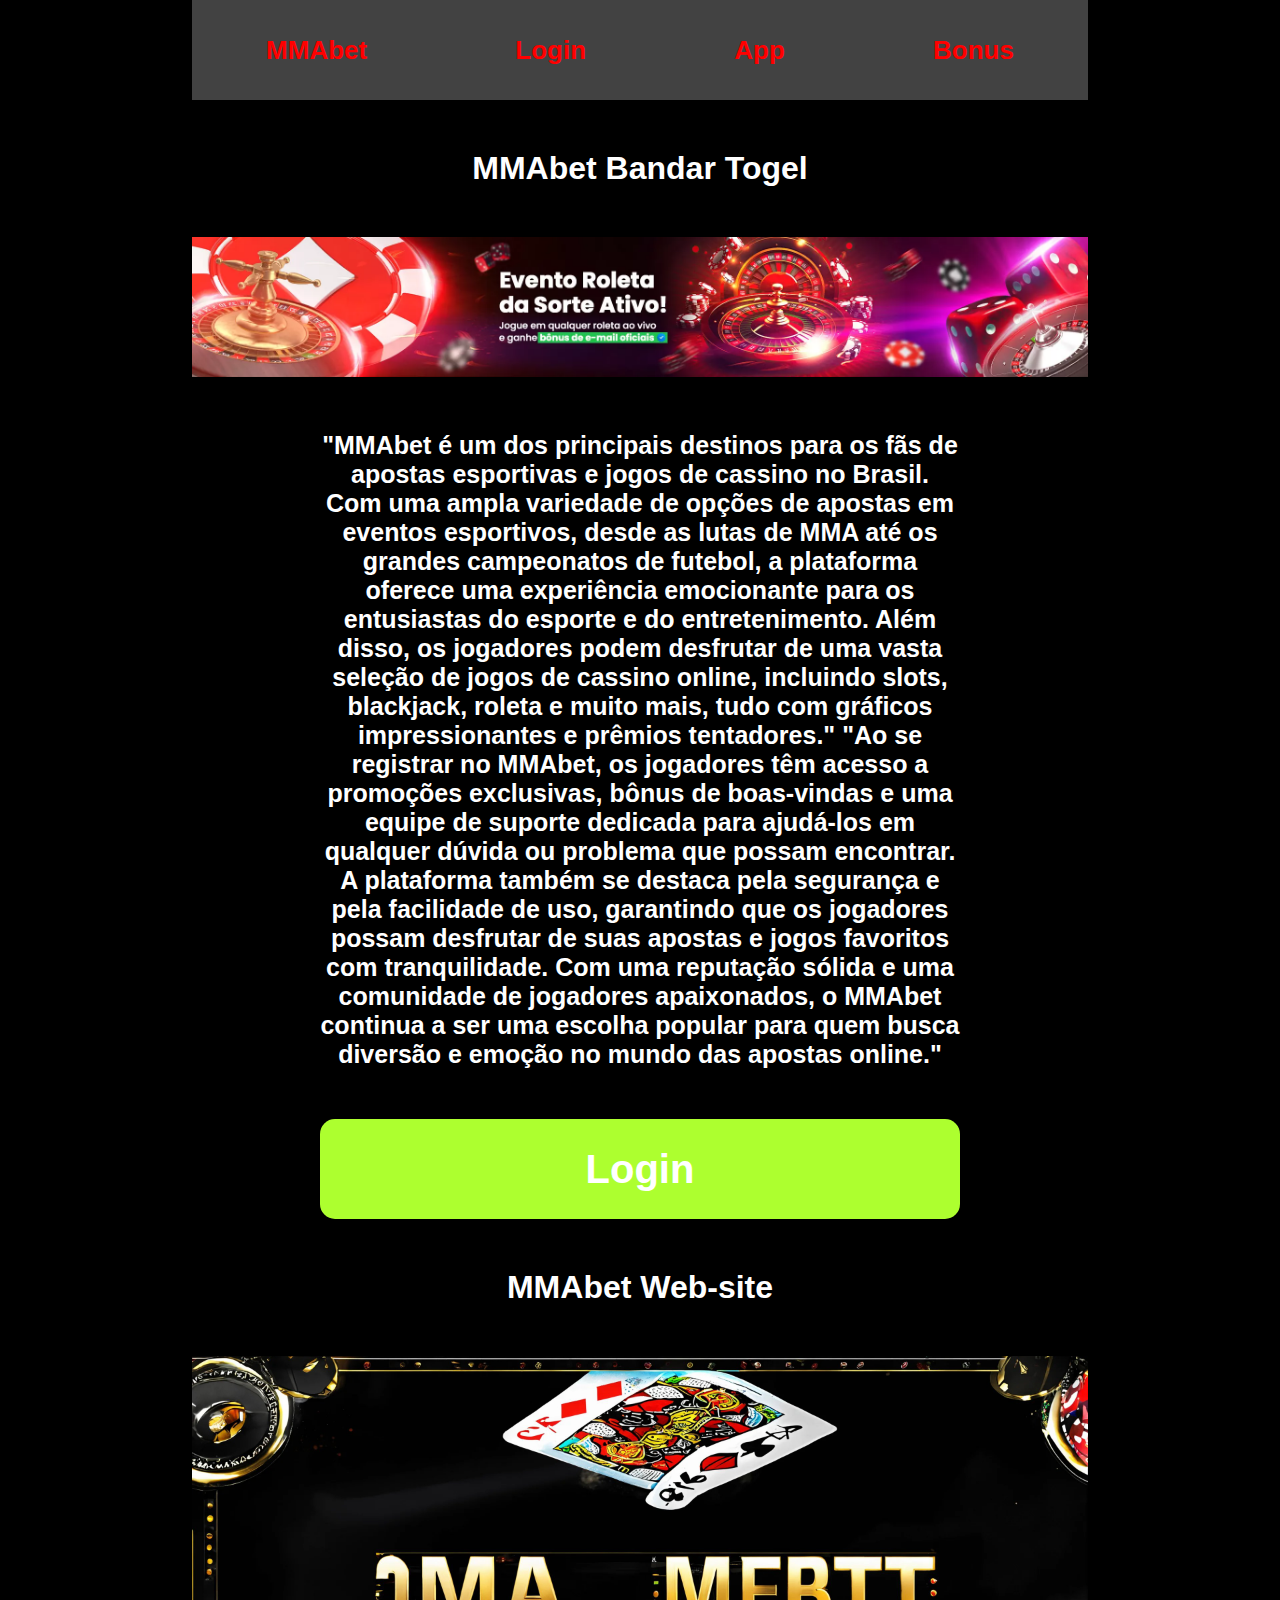
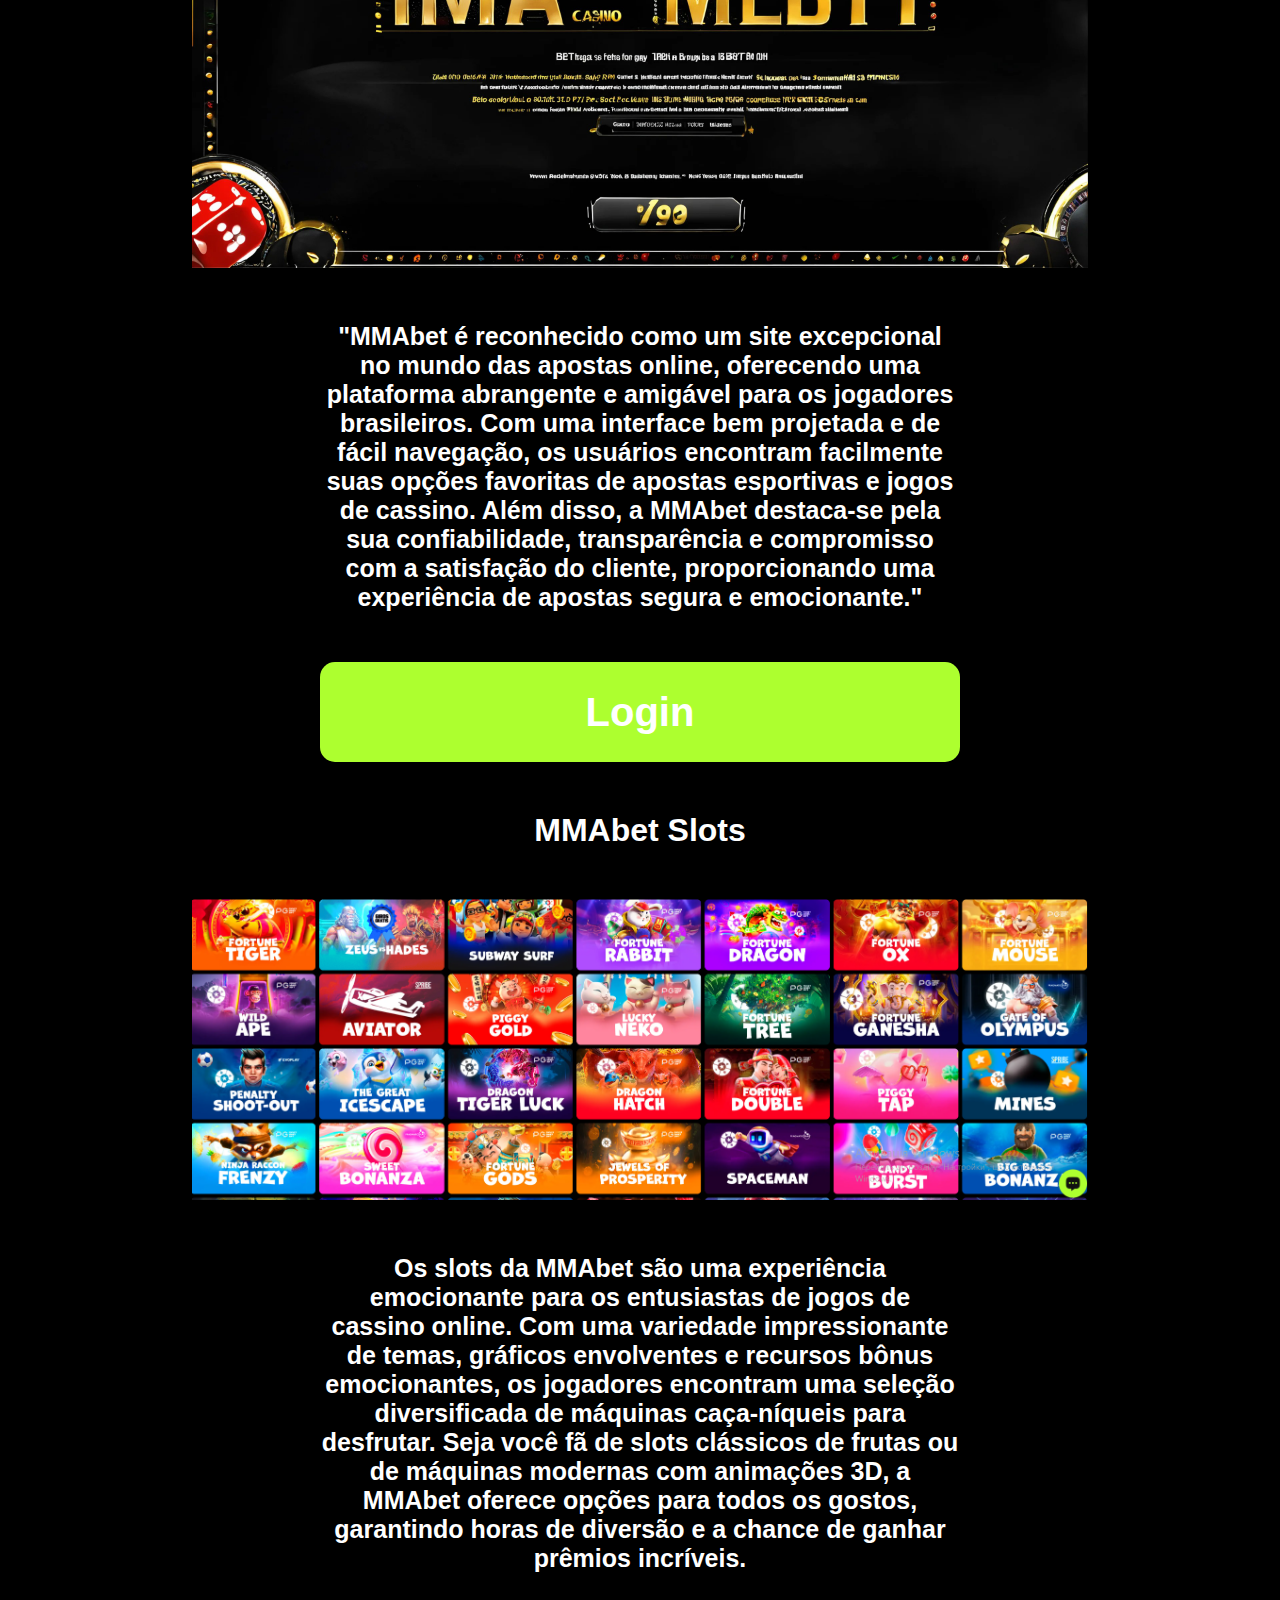
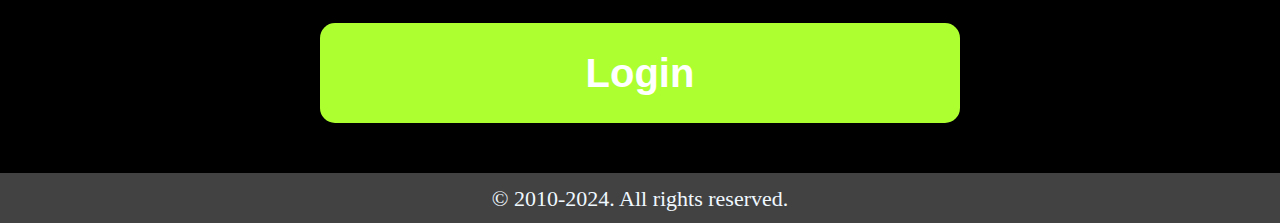
<file: index.html>
<!DOCTYPE html>
<html lang="en">
<head>
    <meta charset="UTF-8">
    <meta name="viewport" content="width=device-width, initial-scale=1.0">
    <title>MMAbet</title>
    <link rel="stylesheet" href="css/style.css">
    <meta name="google-site-verification" content="lJtbQfuWbLiQlxIC5NwPFqZAz0wbMkSgfEYm6_RG1N0" />
</head>
<body>
    <header>
        <div class="header_menu">
            <ul>
                <a href="./index.html"><li>MMAbet</li></a>
                <a href="./login.html"><li>Login</li></a>
                <a href="./app.html"><li>App</li></a>
                <a href="./bonus.html"><li>Bonus</li></a>
            </ul>
        </div>
    </header>

    <main>
        <h1 class="main_titel">MMAbet Bandar Togel</h1>
        <img src="./img/banner.webp" alt="#" class="banner_main">
        <p class="main_text">"MMAbet é um dos principais destinos para os fãs de apostas esportivas e jogos de cassino no Brasil. Com uma ampla variedade de opções de apostas em eventos esportivos, desde as lutas de MMA até os grandes campeonatos de futebol, a plataforma oferece uma experiência emocionante para os entusiastas do esporte e do entretenimento. Além disso, os jogadores podem desfrutar de uma vasta seleção de jogos de cassino online, incluindo slots, blackjack, roleta e muito mais, tudo com gráficos impressionantes e prêmios tentadores."
            "Ao se registrar no MMAbet, os jogadores têm acesso a promoções exclusivas, bônus de boas-vindas e uma equipe de suporte dedicada para ajudá-los em qualquer dúvida ou problema que possam encontrar. A plataforma também se destaca pela segurança e pela facilidade de uso, garantindo que os jogadores possam desfrutar de suas apostas e jogos favoritos com tranquilidade. Com uma reputação sólida e uma comunidade de jogadores apaixonados, o MMAbet continua a ser uma escolha popular para quem busca diversão e emoção no mundo das apostas online."</p>
         
        <a href="./login.html"><div class="button2"><p class="button2_text">Login</p></div></a>

        <h1 class="main_titel2">MMAbet Web-site</h1>
        <img src="./img/baner casino MMABET2.webp" alt="#" class="banner_main">
        <p class="main_text2">"MMAbet é reconhecido como um site excepcional no mundo das apostas online, oferecendo uma plataforma abrangente e amigável para os jogadores brasileiros. Com uma interface bem projetada e de fácil navegação, os usuários encontram facilmente suas opções favoritas de apostas esportivas e jogos de cassino. Além disso, a MMAbet destaca-se pela sua confiabilidade, transparência e compromisso com a satisfação do cliente, proporcionando uma experiência de apostas segura e emocionante."</p>

        <a href="./login.html"><div class="button2"><p class="button2_text">Login</p></div></a>

        <h1 class="main_titel3">MMAbet Slots</h1>
        <img src="./img/slots.webp.png" alt="#" class="banner_main">
        <p class="main_text3">Os slots da MMAbet são uma experiência emocionante para os entusiastas de jogos de cassino online. Com uma variedade impressionante de temas, gráficos envolventes e recursos bônus emocionantes, os jogadores encontram uma seleção diversificada de máquinas caça-níqueis para desfrutar. Seja você fã de slots clássicos de frutas ou de máquinas modernas com animações 3D, a MMAbet oferece opções para todos os gostos, garantindo horas de diversão e a chance de ganhar prêmios incríveis.</p>
         
        <a href="./login.html"><div class="button2"><p class="button2_text">Login</p></div></a>
    </main>
    <footer>
        <div class="footer_container">
            <p class="footer_text">© 2010-2024. All rights reserved.</p>
        </div>
    </footer>
</body>
</html>
</file>
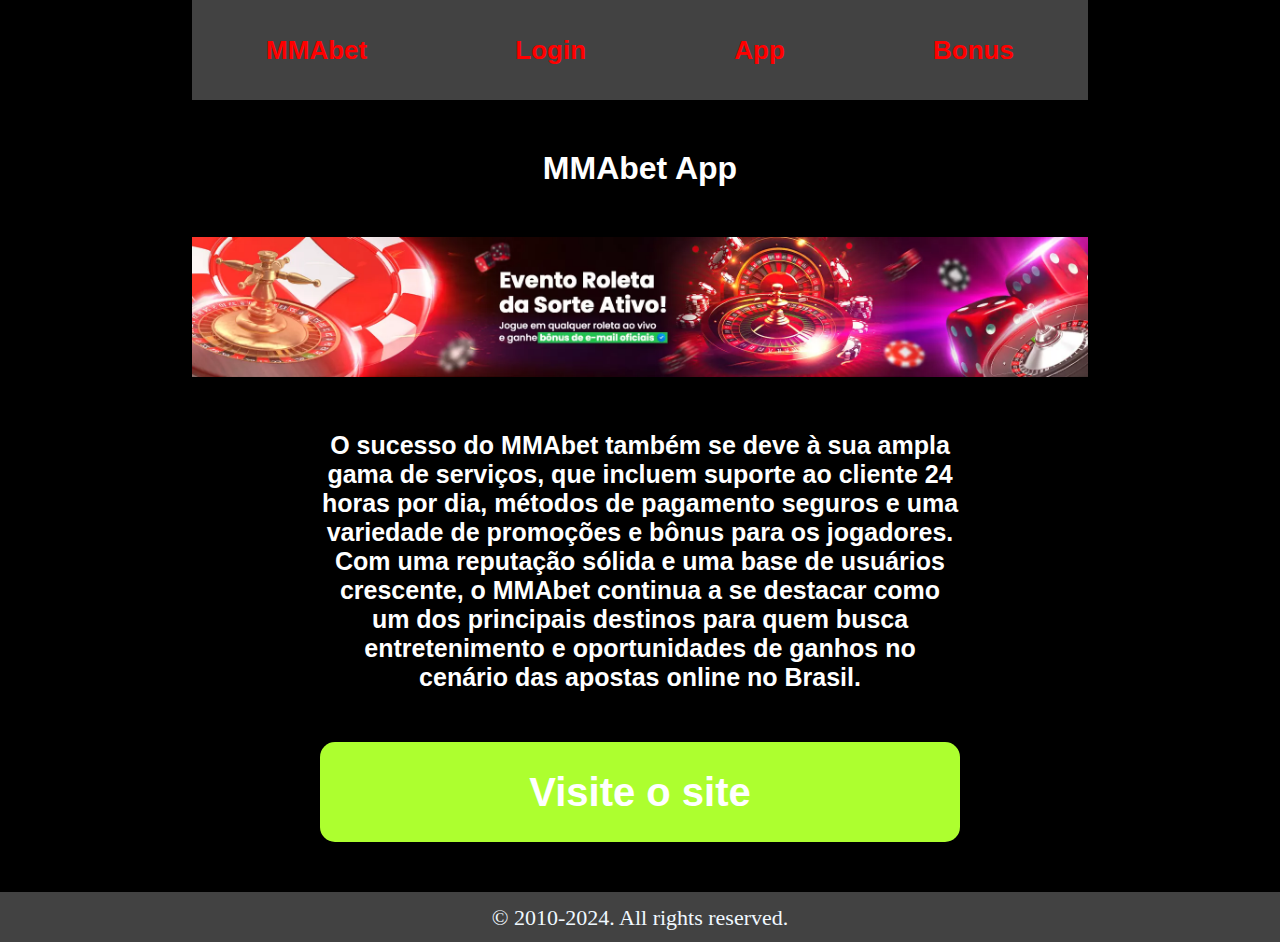
<file: app.html>
<!DOCTYPE html>
<html lang="en">
<head>
    <meta charset="UTF-8">
    <meta name="viewport" content="width=device-width, initial-scale=1.0">
    <title>APP</title>
    <link rel="stylesheet" href="./css/app.css">
    <meta name="google-site-verification" content="lJtbQfuWbLiQlxIC5NwPFqZAz0wbMkSgfEYm6_RG1N0" />
</head>
<body>
    <header>
        <div class="header_menu">
            <ul>
                <a href="./index.html"><li>MMAbet</li></a>
                <a href="./login.html"><li>Login</li></a>
                <a href="./app.html"><li>App</li></a>
                <a href="./bonus.html"><li>Bonus</li></a>
            </ul>
        </div>
    </header>
    <main>
        <h1 class="main_titel">MMAbet App</h1>
        <img src="./img/banner.webp" alt="#" class="banner_main">
        <p class="main_text">O sucesso do MMAbet também se deve à sua ampla gama de serviços, que incluem suporte ao cliente 24 horas por dia, métodos de pagamento seguros e uma variedade de promoções e bônus para os jogadores. Com uma reputação sólida e uma base de usuários crescente, o MMAbet continua a se destacar como um dos principais destinos para quem busca entretenimento e oportunidades de ganhos no cenário das apostas online no Brasil.</p>
         
        <a href="./login.html"><div class="button2"><p class="button2_text">Visite o site</p></div></a>
    </main>

    <footer>
        <div class="footer_container">
            <p class="footer_text">© 2010-2024. All rights reserved.</p>
        </div>
    </footer>
</body>
</html>
</file>
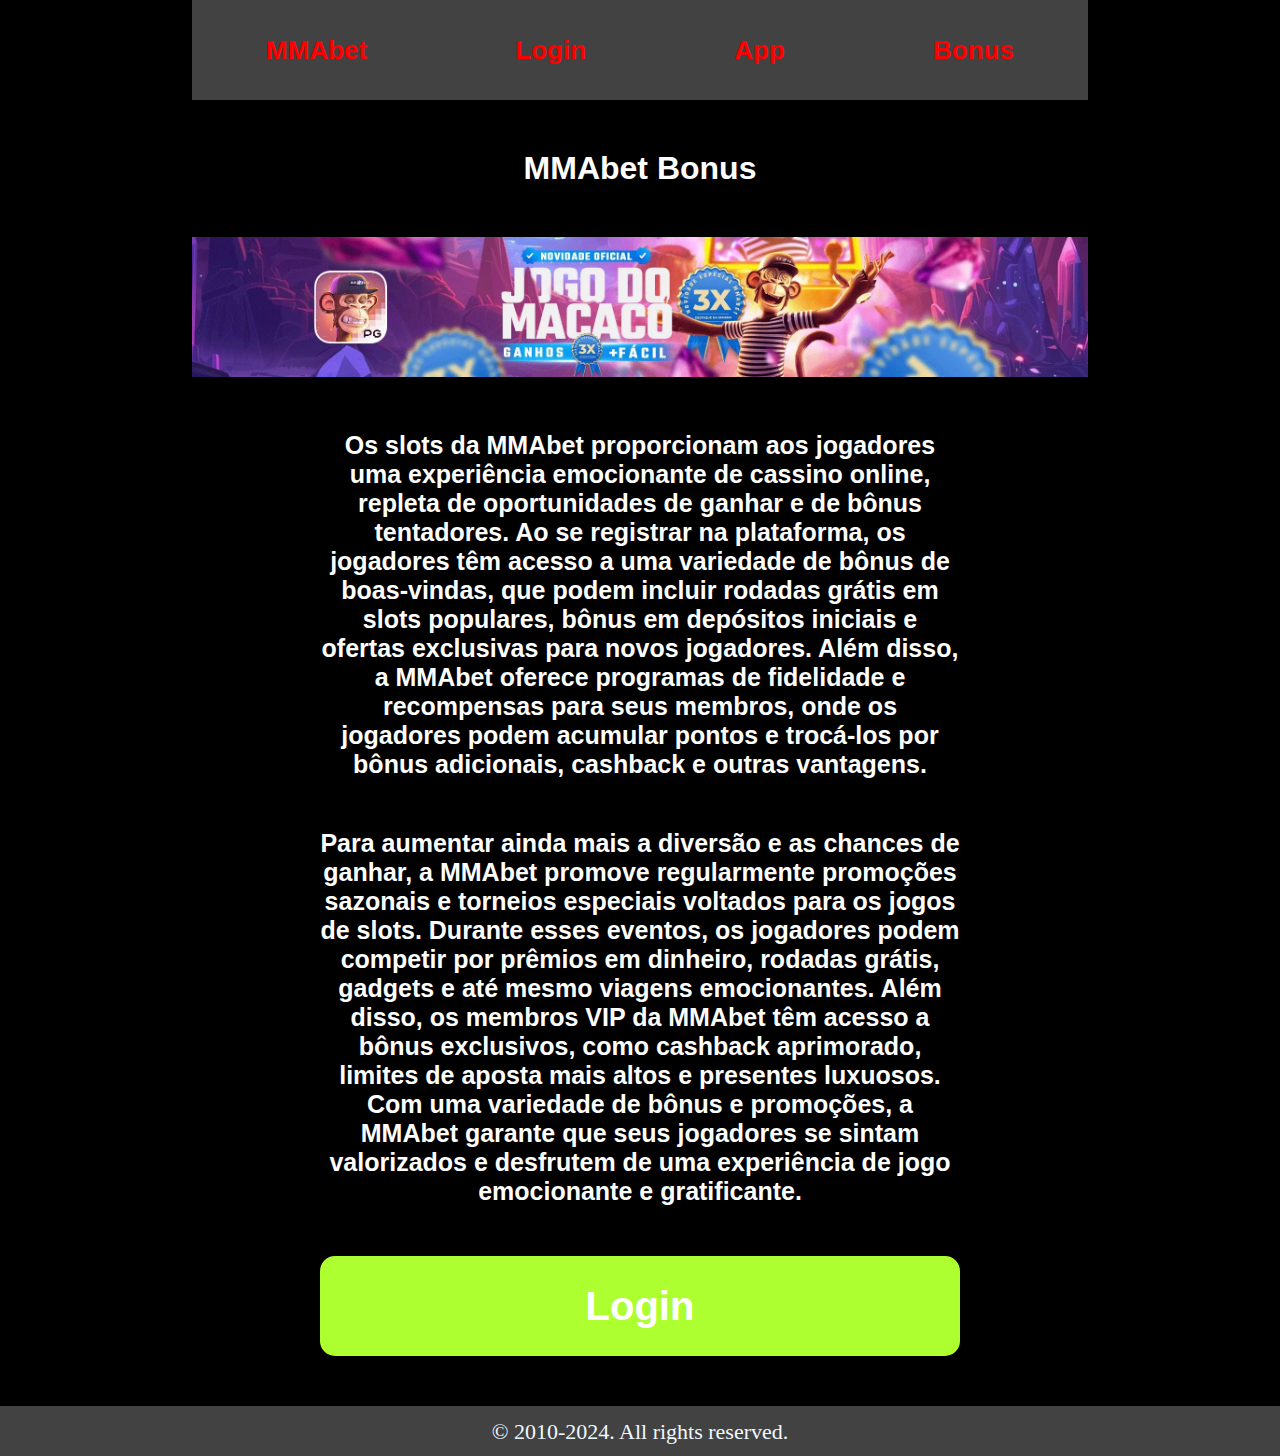
<file: bonus.html>
<!DOCTYPE html>
<html lang="en">
<head>
    <meta charset="UTF-8">
    <meta name="viewport" content="width=device-width, initial-scale=1.0">
    <title>BONUSt</title>
    <link rel="stylesheet" href="./css/bonus.css">
    <meta name="google-site-verification" content="lJtbQfuWbLiQlxIC5NwPFqZAz0wbMkSgfEYm6_RG1N0" />
</head>
<body>
    <header>
        <div class="header_menu">
            <ul>
                <a href="./index.html"><li>MMAbet</li></a>
                <a href="./login.html"><li>Login</li></a>
                <a href="./app.html"><li>App</li></a>
                <a href="./bonus.html"><li>Bonus</li></a>
            </ul>
        </div>
    </header>
    <main>
        <h1 class="main_titel">MMAbet Bonus</h1>
        <img src="./img/Bonus.webp" alt="#" class="banner_main">
        <p class="main_text">Os slots da MMAbet proporcionam aos jogadores uma experiência emocionante de cassino online, repleta de oportunidades de ganhar e de bônus tentadores. Ao se registrar na plataforma, os jogadores têm acesso a uma variedade de bônus de boas-vindas, que podem incluir rodadas grátis em slots populares, bônus em depósitos iniciais e ofertas exclusivas para novos jogadores. Além disso, a MMAbet oferece programas de fidelidade e recompensas para seus membros, onde os jogadores podem acumular pontos e trocá-los por bônus adicionais, cashback e outras vantagens.</p>
         <p class="main_text2">Para aumentar ainda mais a diversão e as chances de ganhar, a MMAbet promove regularmente promoções sazonais e torneios especiais voltados para os jogos de slots. Durante esses eventos, os jogadores podem competir por prêmios em dinheiro, rodadas grátis, gadgets e até mesmo viagens emocionantes. Além disso, os membros VIP da MMAbet têm acesso a bônus exclusivos, como cashback aprimorado, limites de aposta mais altos e presentes luxuosos. Com uma variedade de bônus e promoções, a MMAbet garante que seus jogadores se sintam valorizados e desfrutem de uma experiência de jogo emocionante e gratificante.</p>
        <a href="./login.html"><div class="button2"><p class="button2_text">Login</p></div></a>
    </main>

    <footer>
        <div class="footer_container">
            <p class="footer_text">© 2010-2024. All rights reserved.</p>
        </div>
    </footer>
</body>
</html>
</file>
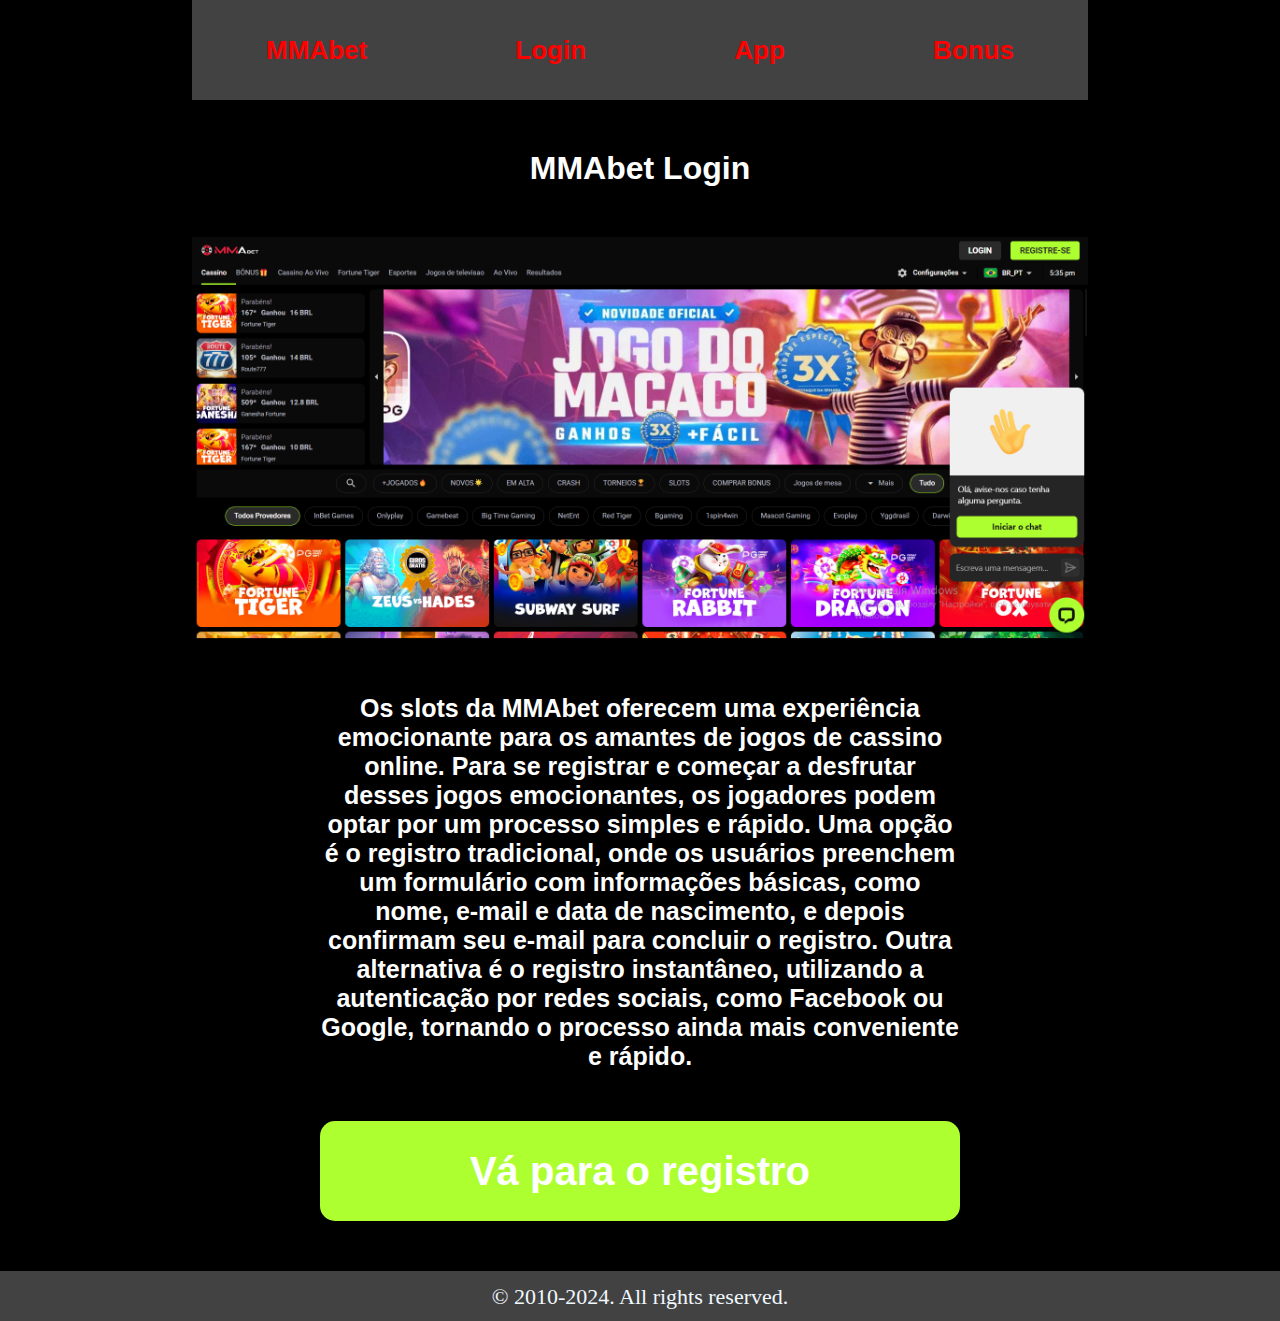
<file: login.html>
<!DOCTYPE html>
<html lang="en">
<head>
    <meta charset="UTF-8">
    <meta name="viewport" content="width=device-width, initial-scale=1.0">
    <title>LOGIN</title>
    <link rel="stylesheet" href="./css/login.css">
    <meta name="google-site-verification" content="lJtbQfuWbLiQlxIC5NwPFqZAz0wbMkSgfEYm6_RG1N0" />
</head>
<body>
    <header>
        <div class="header_menu">
            <ul>
                <a href="./index.html"><li>MMAbet</li></a>
                <a href="./login.html"><li>Login</li></a>
                <a href="./app.html"><li>App</li></a>
                <a href="./bonus.html"><li>Bonus</li></a>
            </ul>
        </div>
    </header>
    <main>
        <h1 class="main_titel">MMAbet Login</h1>
        <img src="./img/login.webp" alt="#" class="banner_main">
        <p class="main_text">Os slots da MMAbet oferecem uma experiência emocionante para os amantes de jogos de cassino online. Para se registrar e começar a desfrutar desses jogos emocionantes, os jogadores podem optar por um processo simples e rápido. Uma opção é o registro tradicional, onde os usuários preenchem um formulário com informações básicas, como nome, e-mail e data de nascimento, e depois confirmam seu e-mail para concluir o registro. Outra alternativa é o registro instantâneo, utilizando a autenticação por redes sociais, como Facebook ou Google, tornando o processo ainda mais conveniente e rápido.</p>
         
        <a href="#"><div class="button2"><p class="button2_text">Vá para o registro</p></div></a>
    </main>

    <footer>
        <div class="footer_container">
            <p class="footer_text">© 2010-2024. All rights reserved.</p>
        </div>
    </footer>
</body>
</html>
</file>
<file: css/style.css>
*{
    margin: 0;
    padding: 0;
}
body{
    background-color: black;
}
header{
    width: 100%;
    float: left;
    display: flex;
    justify-content: center;
}
.header_menu{
    width: 70%;
    height: 100px;
    float: left;
    display: flex;
    flex-direction: row;
    background-color: #424242;
    justify-content: center;
    align-items: center;
}
ul{
    width: 100%;
    list-style-type: none;
    display: flex;
    flex-direction: row;
    justify-content: space-around;
}
ul, li{
    font-size: 26px;
    margin-right: 40px;
    color: red;
    font-weight: bold;
    font-family: sans-serif;
    margin: auto;
}
a{
    text-decoration: none;
}
li:hover{
    color: white;
    height: 100%;
}
main{
    width: 100%;
    float: left;
    margin-top: 50px;
}
.main_titel{
    margin: auto;
    text-align: center;
    font-family: sans-serif;
    color: white;
}
.banner_main{
    width: 70%;
    margin-top: 50px;
    margin-left: 15%;
}
.main_text{
    width: 50%;
    margin: auto;
    font-size: 25px;
    font-weight: bold;
    font-family: sans-serif;
    margin-top: 50px;
    color: white;
    text-align: center;
}

.button2{
    width: 50%;
    height: 100px;
    background-color: greenyellow;
    border-radius: 15px;
    margin: auto;
    margin-top: 50px;
}
.button2_text{
    font-size: 40px;
    font-weight: bold;
    font-family: sans-serif;
    text-align: center;
    padding-top: 28px;
    color: white;
}
.main_titel2{
    margin: auto;
    text-align: center;
    font-family: sans-serif;
    margin-top: 50px;
    color: white;
}
.main_text2{
    width: 50%;
    margin: auto;
    font-size: 25px;
    font-weight: bold;
    font-family: sans-serif;
    margin-top: 50px;
    color: white;
    text-align: center;
}
.main_titel3{
    margin: auto;
    text-align: center;
    font-family: sans-serif;
    margin-top: 50px;
    color: white;
}
.main_text3{
    width: 50%;
    margin: auto;
    font-size: 25px;
    font-weight: bold;
    font-family: sans-serif;
    margin-top: 50px;
    color: white;
    text-align: center;
}
footer{
    width: 100%;
    float: left;
}
.footer_container{
    width: 100%;
    height: 50px;
    background-color: #424242;
    margin-top: 50px;
}
.footer_text{
    color: aliceblue;
    font-size: 22px;
    text-align: center;
    padding-top: 13px;
}
@media (min-width: 0px) and (max-width: 750px) {
    .header_menu{
        width: 80%;
    }
    ul, li{
        font-size: 16px;  
    }
    .banner_main{
        width: 80%;
        margin-left: 9%;
    }
    .main_text{
        width: 70%;
        font-size: 16px;
    }
    .button2{
        height: 70px;
    }
    .button2_text{
        font-size: 22px;
        padding-top: 20px;
    }
    .main_text2{
        width: 70%;
        font-size: 16px;
    }
    .main_text3{
        width: 70%;
        font-size: 16px;
    }
    .footer_text{
        font-size: 18px;
    }
  }
  @media (min-width: 750px) and (max-width: 1200px) {
    .header_menu{
        width: 80%;
    }

    .main_text{
        width: 70%;
        font-size: 16px;
    }
    .main_text2{
        width: 70%;
        font-size: 16px;
    }
    .main_text3{
        width: 70%;
        font-size: 16px;
    }
    .button2{
        height: 90px;
    }
    .button2_text{
        font-size: 24px;
        padding-top: 22px;
    }
    .footer_text{
        font-size: 20px;
    }
  }
</file>
<file: css/app.css>
*{
    margin: 0;
    padding: 0;
}
body{
    background-color: black;
}
header{
    width: 100%;
    float: left;
    display: flex;
    justify-content: center;
}
.header_menu{
    width: 70%;
    height: 100px;
    float: left;
    display: flex;
    flex-direction: row;
    background-color: #424242;
    justify-content: center;
    align-items: center;
}
ul{
    width: 100%;
    list-style-type: none;
    display: flex;
    flex-direction: row;
    justify-content: space-around;
}
ul, li{
    font-size: 26px;
    margin-right: 40px;
    color: red;
    font-weight: bold;
    font-family: sans-serif;
    margin: auto;
}
a{
    text-decoration: none;
}
li:hover{
    color: white;
    height: 100%;
}
main{
    width: 100%;
    float: left;
    margin-top: 50px;
}
.main_titel{
    margin: auto;
    text-align: center;
    font-family: sans-serif;
    color: white;
}
.banner_main{
    width: 70%;
    margin-top: 50px;
    margin-left: 15%;
}
.main_text{
    width: 50%;
    margin: auto;
    font-size: 25px;
    font-weight: bold;
    font-family: sans-serif;
    margin-top: 50px;
    color: white;
    text-align: center;
}
.button2{
    width: 50%;
    height: 100px;
    background-color: greenyellow;
    border-radius: 15px;
    margin: auto;
    margin-top: 50px;
}
.button2_text{
    font-size: 40px;
    font-weight: bold;
    font-family: sans-serif;
    text-align: center;
    padding-top: 28px;
    color: white;
}

footer{
    width: 100%;
    float: left;
}
.footer_container{
    width: 100%;
    height: 50px;
    background-color: #424242;
    margin-top: 50px;
}
.footer_text{
    color: aliceblue;
    font-size: 22px;
    text-align: center;
    padding-top: 13px;
}
@media (min-width: 0px) and (max-width: 750px) {
    .header_menu{
        width: 80%;
    }
    ul, li{
        font-size: 16px;  
    }
    .banner_main{
        width: 80%;
        margin-left: 9%;
    }
    .main_text{
        width: 70%;
        font-size: 16px;
    }
    .button2{
        height: 70px;
    }
    .button2_text{
        font-size: 22px;
        padding-top: 20px;
    }
    .footer_text{
        font-size: 18px;
    }
  }
  @media (min-width: 750px) and (max-width: 1200px) {
    .header_menu{
        width: 80%;
    }

    .main_text{
        width: 70%;
        font-size: 16px;
    }
    .main_text2{
        width: 70%;
        font-size: 16px;
    }
    .button2{
        height: 90px;
    }
    .button2_text{
        font-size: 24px;
        padding-top: 22px;
    }
    .footer_text{
        font-size: 20px;
    }
  }
</file>
<file: css/bonus.css>
*{
    margin: 0;
    padding: 0;
}
body{
    background-color: black;
}
header{
    width: 100%;
    float: left;
    display: flex;
    justify-content: center;
}
.header_menu{
    width: 70%;
    height: 100px;
    float: left;
    display: flex;
    flex-direction: row;
    background-color: #424242;
    justify-content: center;
    align-items: center;
}
ul{
    width: 100%;
    list-style-type: none;
    display: flex;
    flex-direction: row;
    justify-content: space-around;
}
ul, li{
    font-size: 26px;
    margin-right: 40px;
    color: red;
    font-weight: bold;
    font-family: sans-serif;
    margin: auto;
}
a{
    text-decoration: none;
}
li:hover{
    color: white;
    height: 100%;
}
main{
    width: 100%;
    float: left;
    margin-top: 50px;
}
.main_titel{
    margin: auto;
    text-align: center;
    font-family: sans-serif;
    color: white;
}
.banner_main{
    width: 70%;
    margin-top: 50px;
    margin-left: 15%;
}
.main_text{
    width: 50%;
    margin: auto;
    font-size: 25px;
    font-weight: bold;
    font-family: sans-serif;
    color: white;
    margin-top: 50px;
    text-align: center;
}
.main_text2{
    width: 50%;
    margin: auto;
    font-size: 25px;
    font-weight: bold;
    font-family: sans-serif;
    color: white;
    margin-top: 50px;
    text-align: center;
}
.button2{
    width: 50%;
    height: 100px;
    background-color: greenyellow;
    border-radius: 15px;
    margin: auto;
    margin-top: 50px;
    color: white;
}
.button2_text{
    font-size: 40px;
    font-weight: bold;
    font-family: sans-serif;
    text-align: center;
    padding-top: 28px;
}

footer{
    width: 100%;
    float: left;
}
.footer_container{
    width: 100%;
    height: 50px;
    background-color: #424242;
    margin-top: 50px;
}
.footer_text{
    color: aliceblue;
    font-size: 22px;
    text-align: center;
    padding-top: 13px;
}
@media (min-width: 0px) and (max-width: 750px) {
    .header_menu{
        width: 80%;
    }
    ul, li{
        font-size: 16px;  
    }
    .banner_main{
        width: 80%;
        margin-left: 9%;
    }
    .main_text{
        width: 70%;
        font-size: 16px;
    }
    .main_text2{
        width: 70%;
        font-size: 16px;
    }
    .button2{
        height: 70px;
    }
    .button2_text{
        font-size: 22px;
        padding-top: 20px;
    }
    .footer_text{
        font-size: 18px;
    }
  }
  @media (min-width: 750px) and (max-width: 1200px) {
    .header_menu{
        width: 80%;
    }

    .main_text{
        width: 70%;
        font-size: 16px;
    }
    .main_text2{
        width: 70%;
        font-size: 16px;
    }
    .button2{
        height: 90px;
    }
    .button2_text{
        font-size: 24px;
        padding-top: 22px;
    }
    .footer_text{
        font-size: 20px;
    }
  }
</file>
<file: css/login.css>
*{
    margin: 0;
    padding: 0;
}
body{
    background-color: black;
}
header{
    width: 100%;
    float: left;
    display: flex;
    justify-content: center;
}
.header_menu{
    width: 70%;
    height: 100px;
    float: left;
    display: flex;
    flex-direction: row;
    background-color: #424242;
    justify-content: center;
    align-items: center;
}
ul{
    width: 100%;
    list-style-type: none;
    display: flex;
    flex-direction: row;
    justify-content: space-around;
}
ul, li{
    font-size: 26px;
    margin-right: 40px;
    color: red;
    font-weight: bold;
    font-family: sans-serif;
    margin: auto;
}
a{
    text-decoration: none;
}
li:hover{
    color: white;
    height: 100%;
}
main{
    width: 100%;
    float: left;
    margin-top: 50px;
}
.main_titel{
    margin: auto;
    text-align: center;
    font-family: sans-serif;
    color: white;
}
.banner_main{
    width: 70%;
    margin-top: 50px;
    margin-left: 15%;
}
.main_text{
    width: 50%;
    margin: auto;
    font-size: 25px;
    font-weight: bold;
    font-family: sans-serif;
    margin-top: 50px;
    color: white;
    text-align: center;
}
.button2{
    width: 50%;
    height: 100px;
    background-color: greenyellow;
    border-radius: 15px;
    margin: auto;
    margin-top: 50px;
}
.button2_text{
    font-size: 40px;
    font-weight: bold;
    font-family: sans-serif;
    text-align: center;
    padding-top: 28px;
    color: white;
}

footer{
    width: 100%;
    float: left;
}
.footer_container{
    width: 100%;
    height: 50px;
    background-color: #424242;
    margin-top: 50px;
}
.footer_text{
    color: aliceblue;
    font-size: 22px;
    text-align: center;
    padding-top: 13px;
}
@media (min-width: 0px) and (max-width: 750px) {
    .header_menu{
        width: 80%;
    }
    ul, li{
        font-size: 16px;  
    }
    .banner_main{
        width: 80%;
        margin-left: 9%;
    }
    .main_text{
        width: 70%;
        font-size: 16px;
    }
    .button2{
        height: 70px;
    }
    .button2_text{
        font-size: 22px;
        padding-top: 20px;
    }
    .footer_text{
        font-size: 18px;
    }
  }
  @media (min-width: 750px) and (max-width: 1200px) {
    .header_menu{
        width: 80%;
    }

    .main_text{
        width: 70%;
        font-size: 16px;
    }
    .main_text2{
        width: 70%;
        font-size: 16px;
    }
    .button2{
        height: 90px;
    }
    .button2_text{
        font-size: 24px;
        padding-top: 22px;
    }
    .footer_text{
        font-size: 20px;
    }
  }
</file>
